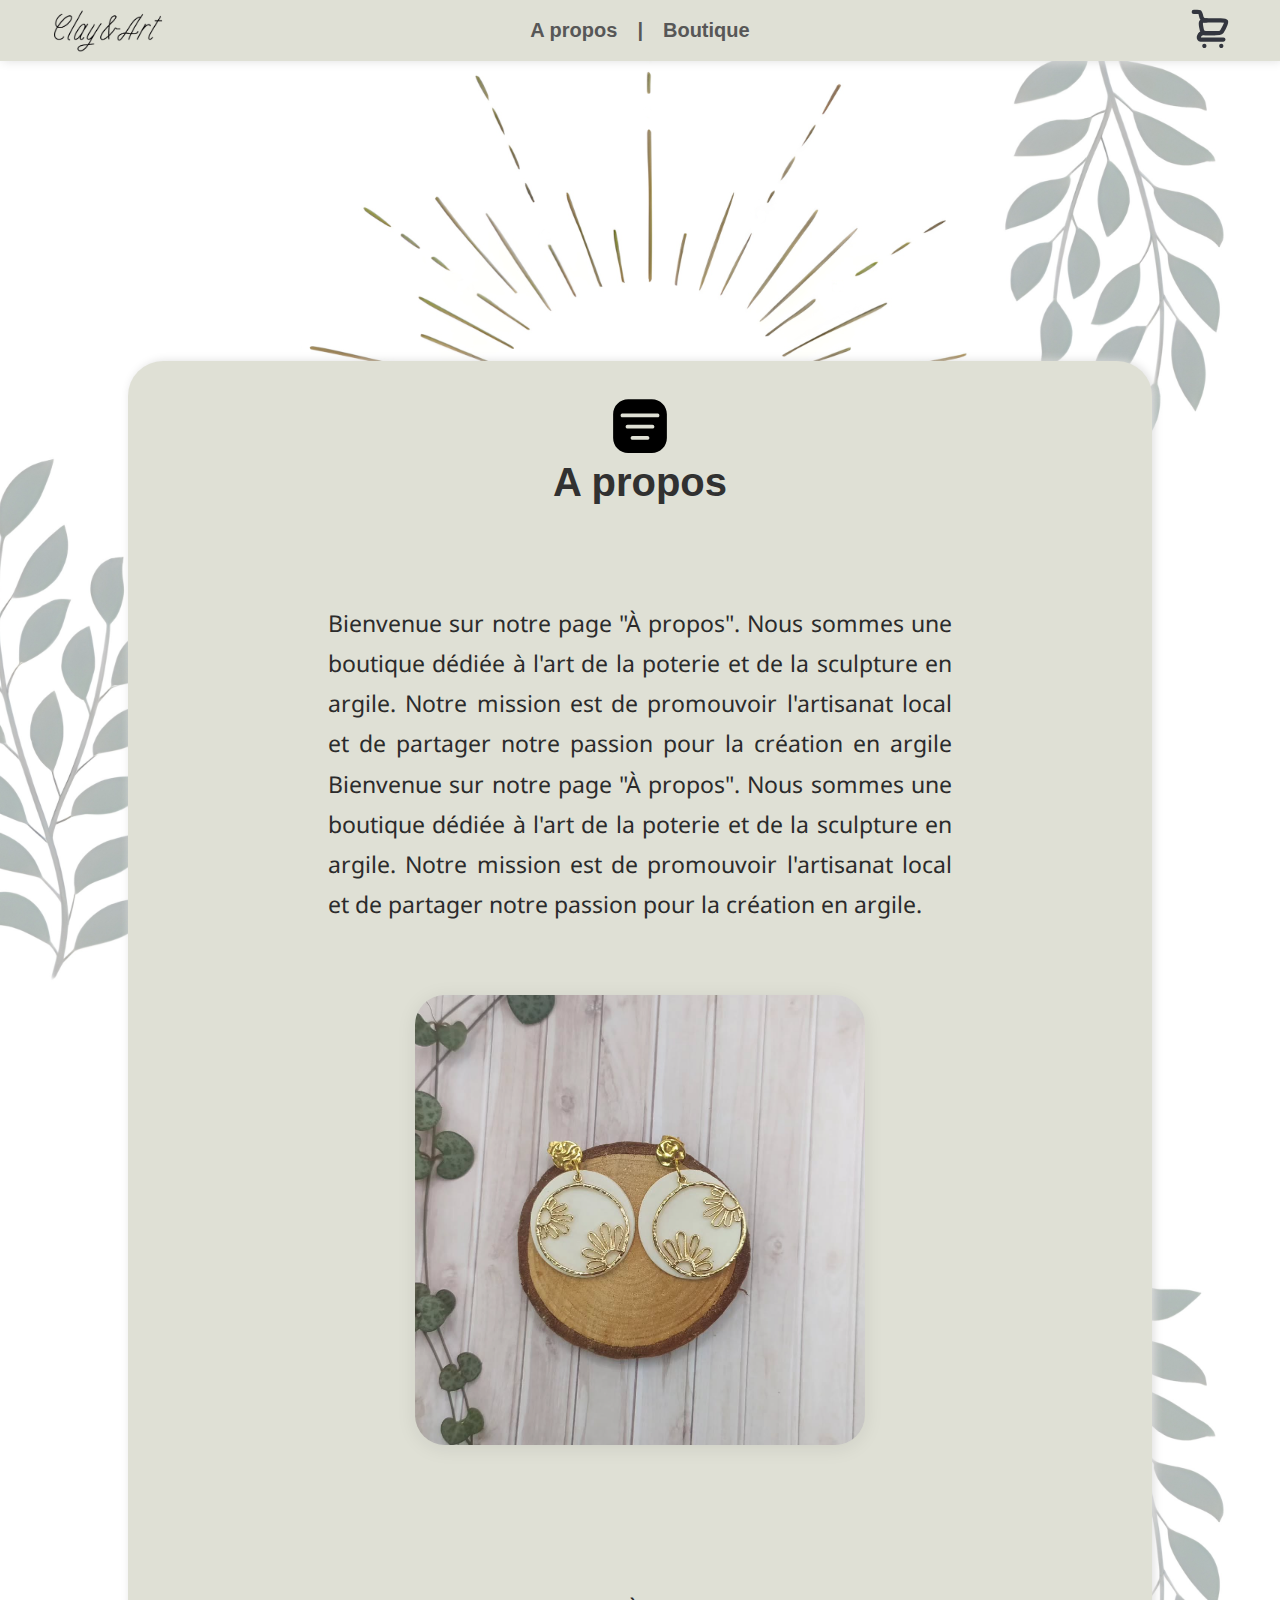
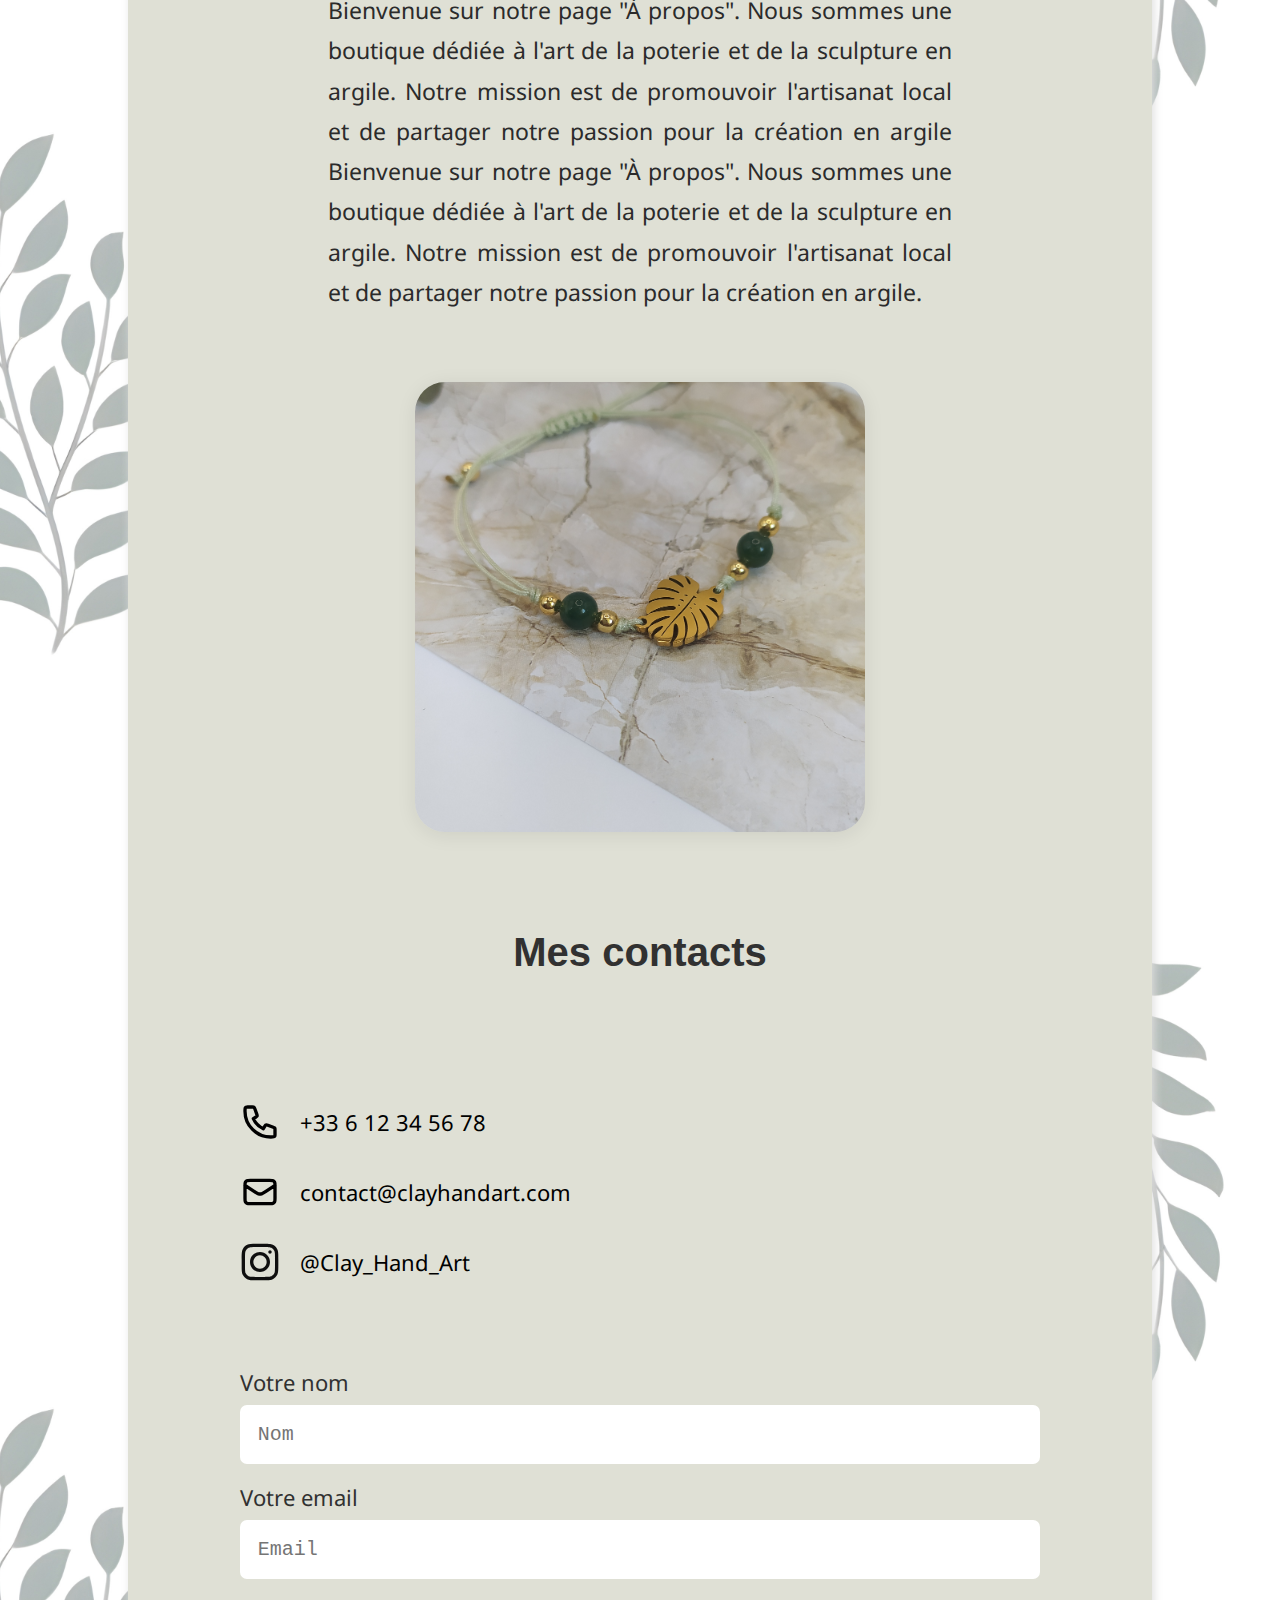
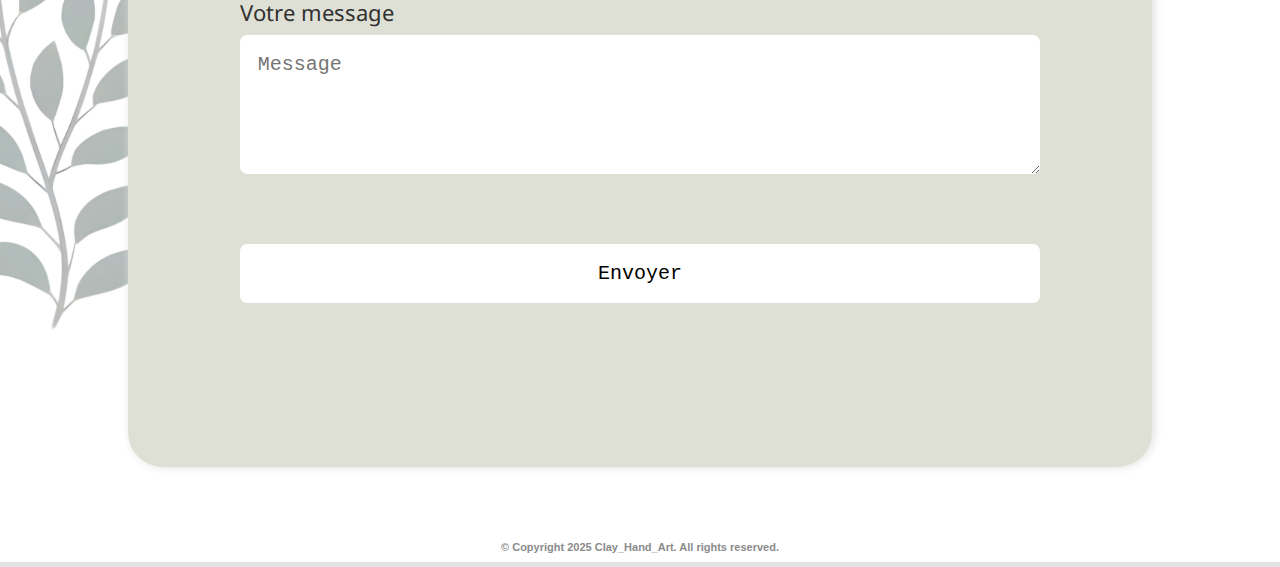
<file: docs/aboutUs.html>
<!DOCTYPE html>
<html lang="en">

<head>
  <meta charset="UTF-8">
  <title>Clay_Hand_Art</title>
  <link rel="icon" href="Img/Icon.png" type="image/x-icon">
  <link rel="stylesheet" href="style.css">
  <link rel="stylesheet" href="aboutUsStyle.css">
</head>

<body> 

  <header class="header">

    <img class="PDP" src="Img/PDP.png">

    <div class="header-center">
      <a href="aboutUs.html" class="itemToHighlight">A propos</a>
      <span class="divider">|</span>
      <a href="index.html" class="itemToHighlight">Boutique</a>      
    </div>

    <a href="#" class="itemToHighlight snipcart-checkout" id="basketIconContainer">
      <img id="basketIcon" src="Img/SVG/Basket.svg" alt="Panier">
    </a>

    <meta name="viewport" content="width=device-width, initial-scale=1.0">

    <link href="https://fonts.googleapis.com/css2?family=Noto+Sans:ital,wght@0,100..900;1,100..900&family=Prociono&display=swap" rel="stylesheet">

  </header>

  <nav>

    <div class="mainPage">

      <div class="shopContainer">

        <img id="shop" src="Img/SVG/Menu.svg">
        <h1 class="shopTitle">A propos</h1>

        <div class="div">
          <p class="text">Bienvenue sur notre page "À propos". Nous sommes une boutique dédiée à l'art de la poterie et de la sculpture en argile. Notre mission est de promouvoir l'artisanat local et de partager notre passion pour la création en argile Bienvenue sur notre page "À propos". Nous sommes une boutique dédiée à l'art de la poterie et de la sculpture en argile. Notre mission est de promouvoir l'artisanat local et de partager notre passion pour la création en argile.</p>
          <div class="imageContainer">
            <img class="image" src="Img/bijou1.png">
          </div>
        </div>

        <div class="div divReverse">
          <div class="imageContainer">
            <img class="image" src="Img/bijou2.jpg">
          </div>
          <p class="text">Bienvenue sur notre page "À propos". Nous sommes une boutique dédiée à l'art de la poterie et de la sculpture en argile. Notre mission est de promouvoir l'artisanat local et de partager notre passion pour la création en argile Bienvenue sur notre page "À propos". Nous sommes une boutique dédiée à l'art de la poterie et de la sculpture en argile. Notre mission est de promouvoir l'artisanat local et de partager notre passion pour la création en argile.</p>
        </div>

        <p class="shopTitle">Mes contacts</p>

        <div class="contacts">

          <div class="contact">
            <div class="info">
                <img class="icon" src="Img/SVG/Phone.svg">
                <p class="infoText">+33 6 12 34 56 78</p>
              </div>
              <div class="info">
                <img class="icon" src="Img/SVG/Mail.svg">
                <p class="infoText">contact@clayhandart.com</p>
              </div>
              <div class="info">
                <img class="icon" src="Img/SVG/Instagram.svg">
                <p class="infoText">@Clay_Hand_Art</p>
              </div>
          </div>

          <div class="mail">
  <form action="https://api.web3forms.com/submit" method="POST">
    <!-- Clé d'accès Web3Forms -->
    <input type="hidden" name="access_key" value="9d5c3d35-14b3-48f8-9f9e-7c6e89e06e38">
    
    <p class="mailText">Votre nom</p>
    <input class="input" type="text" name="name" placeholder="Nom" required>
    
    <p class="mailText">Votre email</p>
    <input class="input" type="email" name="email" placeholder="Email" required>
    
    <p class="mailText">Votre message</p>
    <textarea class="input" id="inputHeigher" name="message" placeholder="Message" required></textarea>
    
    <button class="submitButton" type="submit">Envoyer</button>
  </form>
</div>

          
        </div>
      </div>
    </div>
  </nav>

  <footer class="footer">
    <p>© Copyright 2025 Clay_Hand_Art. All rights reserved.</p>
  </footer>

</body>
</html>
</file>
<file: docs/style.css>
*, *::before, *::after {
    box-sizing: border-box;
}

html {
    scroll-behavior: smooth;
}

:root {
  --back-color: #e2e2e2;
  --front-color: #dfe0d5;
}

body{
    background-color: var(--back-color);
    background-image: url('Img/background.png');
    background-repeat: repeat;
    background-size: cover;
    background-position: center -200px;
}

.header * {
    color: #575757;
    text-decoration: none;

    font-family: 'Noto-Sans', sans-serif;
    font-weight: bold;
}

.header {
    z-index: 1;

    display: flex;
    justify-content: space-between;
    position: relative;
    align-items: center;

    
    width: 100%;
    height: auto;
    top: 0px;
    padding: 8px 50px;
    background-color: var(--front-color);
    box-shadow: #dfdfdf 2px 0 10px;
}

.header-center {
    display: flex;
    align-items: center;
    justify-content: center;
    gap: 20px;
    font-size: 20px;
    position: absolute;
    left: 50%;
    transform: translateX(-50%);
}

.divider {
    font-weight: bold;
    color: #575757;
    display: flex;
    align-items: center;
}

.PDP {
    height: 45px;
    border-radius: 35px;
}

#basketIcon{
    height: 40px;
}

#basketIconContainer {
    height: 50%;
}

.itemToHighlight {
    display: inline-block;
    position: relative;
}

.itemToHighlight::after {
    content: "";
    position: absolute;
    left: 0;
    bottom: -3px;
    width: 0;
    height: 3px;
    background-color: #575757;
    transition: width 0.3s ease-in-out;
}

.itemToHighlight:hover::after {
    width: 100%;
    left: 50%;
    transform: translateX(-50%);
}

.mainPage {
    background-color: var(--front-color);
    box-shadow: #dfdfdf 2px 0 10px;
    border-radius: 35px;

    display: flex;
    flex-direction: column;

    width: 80%;
    height: auto;
    padding: 35px;
    margin: 0 auto;
    margin-top: 300px;
    margin-bottom: 65px;
}

.shopContainer {
    text-align: center;
}

#shop {
    height: 60px;
}

.shopTitle {
    font-size: 40px;
    font-family: 'Noto-Sans', sans-serif;
    font-weight: bold;
    color: #313131;

    margin-bottom: 5px;
}

#shopNumber {
    font-size: 22px;
    font-family: 'Noto-Sans', sans-serif;
    font-weight: bold;
    color: #8b8b8b;
}

#themeButtons {
    width: 100%;
    margin-top: 25px;
    display: flex;
    justify-content: center;
    gap: 15px;
}

#themeButtons button {
    padding: 9px 14px;

    font-size: 15px;
    font-family: 'Noto-Sans', sans-serif;
    font-weight: bold;
    color: #919191;
    border: none;
    border-radius: 8px;
    cursor: pointer;
}

#themeButtons button.active {
  background-color: #bcbcbc; /* bouton foncé */
  color: #313131;
}

#filterToggle {
  display: none;

  color: #313131;
  border: none;
  border-radius: 8px;

  font-size: 15px;
  font-family: 'Noto-Sans', sans-serif;
  font-weight: bold;
  cursor: pointer;

  padding: 9px 14px;
  
  margin: 25%;
  margin-top: 25px;
  margin-bottom: 0px;
}

.itemsContainer {
    display: grid;
    grid-template-columns: repeat(auto-fit, minmax(320px, 1fr));
    justify-items: center;

    gap:25px;
    margin-top: 25px;
}

.item {
    background: white;
    border-radius: 15px;

    display: flex;
    flex-direction: column;
    align-items: center;
    
    width: 100%;
    max-width: 560px;
    height: auto;
    transition: transform 0.25s ease, box-shadow 0.25s ease;

    padding: 22px;
}

.item:hover, #btnTop:hover {
    box-shadow: 0px 0px 18px rgba(0, 0, 0, 0.2);
    transform: scale(1.02);
}

.itemIMGContainer {
    overflow: hidden;
    border-radius: 7px;

    margin-bottom: 22px;

    width: 100%;
    aspect-ratio: 16 / 12;
}

.itemIMG {
    width: 100%;
    height: 100%;
    object-fit: cover;
    border-radius: 7px;
}

.bottomTexts {
    display: flex;
    flex-direction: column;
    
    width: 100%;
}

.bottomText1 {
    display: flex;
    justify-content: space-between;
    flex-direction: row;

    margin-bottom: 10px;
}

.bottomText2 {
    display: flex;
    justify-content: space-between;
    flex-direction: row;
}

.title {
    color: #8b8b8b;
    font-size: 18px;
    font-family: 'Noto-Sans', sans-serif;    
}

.price {
    color: #313131;
    font-size: 24px;
    font-family: 'Noto-Sans', sans-serif;
    font-weight: bold;
}

.stars {
    display: flex;
    gap: 3px;
    justify-content: flex-end;
}
.star {
    font-size: 22px;
    color: #d1d1d1;
    transition: color 0.2s;
}
.star.filled {
    color: #FFD700;
}
*{
    margin: 0;
    padding: 0;
}

#btnTop {
    position: fixed;
    bottom: 20px;
    right: 20px;

    background-color: var(--front-color);
    border: none;

    
    height: 60px;
    width: 60px;
    padding: 10px 15px;
    border-radius: 180px;

    cursor: pointer;
    display: none;
    transition: opacity 0.3s ease, visibility 0.3s ease;
}

.footer {
    background-color: #ffffff;
    width: 100%;
    height: 30px;
    display: flex;
    justify-content: center;
    align-items: center;
    color: #8b8b8b;
    font-size: 11px;
    font-family: 'Noto-Sans', sans-serif;
    font-weight: bold;
}

@media (max-width: 1366px) {
    body {
        background-size: 100% auto;
        background-position: center 0px;
    }
}

@media (max-width: 1100px) {
    body {
        background-size: 140% auto;
        background-position: center 0px;
    }
}

@media (max-width: 768px) {

    body {
        background-size: 150% auto;
        background-position: center 30px;
    }

    .header {
        padding: 15px 25px;
    }

    .PDP {
        content: url('Img/PDP2.png');
        height: 50px;
        border-radius: 180px;
    }

    #basketIcon {
        height: 40px;
    }

    .header-center{
      gap: 20px;
      font-size: 16px;
    }

    .mainPage {
      width: 100%;
      margin-top: 200px;
      padding: 20px;
      padding-bottom: 35px;
      padding-top: 35px;
    }

    #shopTitle {
      font-size: 28px;
    }

    #shopNumber {
      font-size: 18px;
    }

    #filterToggle {
      display: block;
    }
    
    #themeButtons {
      display: none;
      flex-direction: column;
      align-items: center;
    }

    #themeButtons.open {
      display: flex;
    }

    .itemsContainer {
      grid-template-columns: 1fr;
    }

    .item {
      max-width: 100%;
    }

    .title {
      font-size: 16px;
    }

    .price {
      font-size: 20px;
    }

    .footer {
      font-size: 10px;
    }
}

@media (max-width: 600px) {
    body {
        background-size: 180% auto;
        background-position: center 20px;
    }
}





/* =============== PAGE PRODUIT =============== */

.productDetail {
  background-color: var(--front-color);
  box-shadow: #dfdfdf 2px 0 10px;
  border-radius: 35px;

  display: flex;
  flex-wrap: wrap;
  justify-content: center;
  align-items: center;
  gap: 40px;

  width: 80%;
  margin: 250px auto 80px auto;
  padding: 40px;
}

.carousel {
  position: relative;
  flex: 1 1 450px;
  display: flex;
  justify-content: center;
  align-items: center;
}

.carousel img {
  width: 100%;
  max-width: 500px;
  border-radius: 15px;
  object-fit: cover;
  box-shadow: 0 0 10px rgba(0,0,0,0.15);
}

.carousel button {
  position: absolute;
  background-color: rgba(255,255,255,0.7);
  border: none;
  font-size: 40px;
  font-weight: bold;
  padding: 10px 15px;
  border-radius: 50%;
  cursor: pointer;
  top: 50%;
  transform: translateY(-50%);
  transition: background-color 0.3s ease;
}
.carousel button:hover {
  background-color: rgba(255,255,255,0.9);
}
.carousel .prev {
  left: 10px;
}
.carousel .next {
  right: 10px;
}

.details {
  flex: 1 1 350px;
  display: flex;
  flex-direction: column;
  gap: 20px;
  font-family: 'Noto Sans', sans-serif;
  color: #313131;
}

.details h1 {
  font-size: 32px;
  color: #313131;
  font-weight: bold;
}

.details p {
  font-size: 18px;
  color: #8b8b8b;
}

.details h2 {
  font-size: 26px;
  color: #313131;
  font-weight: bold;
}

.quantitySelector {
  display: flex;
  align-items: center;
  gap: 10px;
  font-size: 16px;
}

.quantitySelector input {
  width: 60px;
  padding: 5px;
  font-size: 16px;
  border-radius: 8px;
  border: 1px solid #bcbcbc;
}

#addToCart {
  background-color: #313131;
  color: white;
  font-size: 18px;
  font-weight: bold;
  border: none;
  border-radius: 12px;
  padding: 12px 25px;
  cursor: pointer;
  transition: transform 0.2s ease, background-color 0.3s ease;
}

#addToCart:hover {
  background-color: #575757;
  transform: scale(1.05);
}

@media (max-width: 768px) {
  .productDetail {
    flex-direction: column;
    width: 95%;
    margin-top: 180px;
    padding: 20px;
  }

  .details h1 {
    font-size: 26px;
  }

  .details h2 {
    font-size: 22px;
  }
}
</file>
<file: docs/aboutUsStyle.css>
*, *::before, *::after {
  box-sizing: border-box;
}

:root {
  --back-color: #e2e2e2;
  --front-color: #dfe0d5;
}

body {
  background-size: 100% auto;
  background-position: center -200px;
}

.aboutUsText {
  width: 50%;
  font-size: 28px;
  color: #575757;
  text-align: center;
  margin-top: 20px;
  line-height: 1.6;
}

.div {
  display: flex;
  align-items: center;
  justify-content: center;
  margin: 50px auto;
  padding: 5%;
  gap: 6%;
  flex-wrap: nowrap;
}

.text {
  width: 50%;
  color: #2b2b2b;
  font-size: 24px;
  font-family: 'Noto Sans', sans-serif;
  line-height: 1.75;
  padding: 10px 0;
  border-radius: 15px;
  text-align: justify;
}

.imageContainer {
  width: 40%;
  min-width: 320px;
  aspect-ratio: 1 / 1;
  overflow: hidden;
  border-radius: 30px;
  box-shadow: 0 3px 20px rgba(0, 0, 0, 0.08);
}

.image {
  width: 100%;
  height: 100%;
  object-fit: cover;
}

.contacts {
  display: flex;
  flex-direction: row;
  justify-content: space-between;
  margin: 35px auto;
  padding: 7%;
  gap: 10%;
  flex-wrap: wrap;
}

.contact {
  width: 45%;
  display: flex;
  flex-direction: column;
}

.info {
  display: flex;
  align-items: center;
  gap: 20px;
  margin: 15px 0;
}

.icon {
  width: 40px;
  height: 40px;
}

.infoText {
  font-size: 22px;
  font-family: 'Noto Sans', sans-serif;
}

.mail {
  width: 45%;
  color: #313131;
  font-size: 24px;
  font-family: 'Noto Sans', sans-serif;
  text-align: center;
}

.mailText {
  color: #313131;
  font-size: 22px;
  text-align: start;
  margin-bottom: 8px;
}

.input,
.submitButton {
  width: 100%;
  font-size: 20px;
  padding: 18px;
  margin-bottom: 18px;
  border-radius: 7px;
  border: none;
  resize: vertical;
  font-family: monospace;
}

#inputHeigher {
  padding-bottom: 75px;
  margin-bottom: 63px;
}

.submitButton {
  background-color: #fff;
  cursor: pointer;
  transition: transform 0.2s ease, box-shadow 0.2s ease;
}

.submitButton:hover {
  transform: scale(1.02);
  box-shadow: 0 0 8px rgba(0, 0, 0, 0.1);
}

@media (max-width: 1600px) {
  body {
    background-size: 120% auto;
    background-position: center -50px;
  }
}

@media (max-width: 1066px) {
  body {
    background-size: 150% auto;
    background-position: center 0px;
  }
}

@media (max-width: 1350px) {
  .div {
    flex-direction: column;
    align-items: center;
    gap: 70px;
  }

  .div.divReverse {
    flex-direction: column-reverse;
  }

  .text {
    width: 75%;
    font-size: 23px;
    padding: 0 10px;
  }

  .imageContainer {
    width: 100%;
    max-width: 450px;
  }

  .contacts {
    flex-direction: column;
    align-items: center;
    gap: 50px;
  }

  .mail,
  .contact {
    width: 100%;
    text-align: center;
    padding: 10px;
  }
}

@media (max-width: 1150px) {

    .text {
        width: 90%;
        font-size: 23px;
        padding: 0 10px;
    }
}

@media (max-width: 768px) {
    body {
    background-size: 180% auto;
    background-position: center 50px;
    }

    .text {
      font-size: 20px;
      
      line-height: 1.6;
    }

    .infoText {
      font-size: 20px;
    }

    .mailText {
      font-size: 20px;
    }

    .input,
    .submitButton {
      font-size: 18px;
      padding: 15px;
    }

    .icon {
      width: 30px;
      height: 30px;
    }
}

@media (max-width: 500px) {

    .text {
      font-size: 18px;
      width: 100%;
    }

    .mailText {
      font-size: 18x;
    }

    .aboutUsText {
      width: 90%;
      font-size: 22px;
    }

    .imageContainer {
      max-width: 320px;
      border-radius: 25px;
    }
}
</file>
